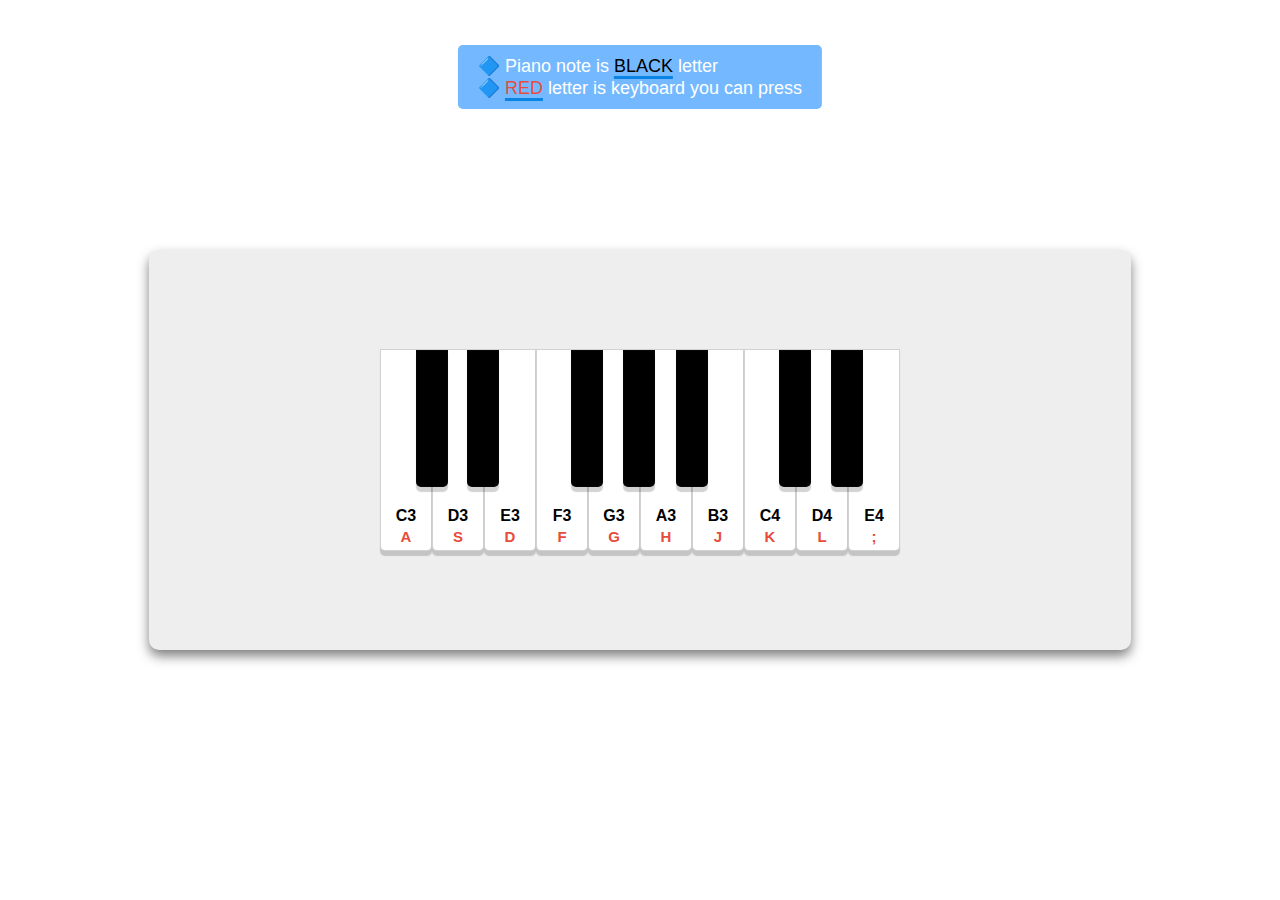
<file: day01/index.html>
<!DOCTYPE html>
<html lang="en">
    <head>
        <meta charset="UTF-8" />
        <meta name="viewport" content="width=device-width, initial-scale=1.0" />
        <link rel="stylesheet" href="style.css" />
        <title>Keyboard Piano</title>
    </head>
    <body>
        <main>
            <p class="notification">
                <span>🔷 Piano note is <span class="black color">BLACK</span> letter</span>
                <span>🔷 <span class="red color">RED</span> letter is keyboard you can press</span>
            </p>
            <div class="board">
                <div class="white-key" data-key="65">
                    <span class="note">C3</span>
                    <span class="keyboard">A</span>
                </div>
                <div class="black-key first"></div>
                <div class="white-key" data-key="83">
                    <span class="note">D3</span>
                    <span class="keyboard">S</span>
                </div>
                <div class="black-key second"></div>
                <div class="white-key" data-key="68">
                    <span class="note">E3</span>
                    <span class="keyboard">D</span>
                </div>
                <div class="white-key" data-key="70">
                    <span class="note">F3 </span>
                    <span class="keyboard">F</span>
                </div>
                <div class="black-key third"></div>
                <div class="white-key" data-key="71">
                    <span class="note">G3</span>
                    <span class="keyboard">G</span>
                </div>
                <div class="black-key forth"></div>
                <div class="white-key" data-key="72">
                    <span class="note">A3</span>
                    <span class="keyboard">H</span>
                </div>
                <div class="black-key fifth"></div>
                <div class="white-key" data-key="74">
                    <span class="note">B3</span>
                    <span class="keyboard">J</span>
                </div>
                <div class="white-key" data-key="75">
                    <span class="note">C4</span>
                    <span class="keyboard">K</span>
                </div>
                <div class="black-key sixth"></div>
                <div class="white-key" data-key="76">
                    <span class="note">D4</span>
                    <span class="keyboard">L</span>
                </div>
                <div class="black-key seventh"></div>
                <div class="white-key" data-key="186">
                    <span class="note">E4</span>
                    <span class="keyboard">;</span>
                </div>
            </div>

            <audio data-key="72" src="http://carolinegabriel.com/demo/js-keyboard/sounds/049.wav"></audio>
            <audio data-key="74" src="http://carolinegabriel.com/demo/js-keyboard/sounds/051.wav"></audio>
            <audio data-key="65" src="http://carolinegabriel.com/demo/js-keyboard/sounds/040.wav"></audio>
            <audio data-key="75" src="http://carolinegabriel.com/demo/js-keyboard/sounds/052.wav"></audio>
            <audio data-key="83" src="http://carolinegabriel.com/demo/js-keyboard/sounds/042.wav"></audio>
            <audio data-key="76" src="http://carolinegabriel.com/demo/js-keyboard/sounds/054.wav"></audio>
            <audio data-key="68" src="http://carolinegabriel.com/demo/js-keyboard/sounds/044.wav"></audio>
            <audio data-key="186" src="http://carolinegabriel.com/demo/js-keyboard/sounds/056.wav"></audio>
            <audio data-key="70" src="http://carolinegabriel.com/demo/js-keyboard/sounds/045.wav"></audio>
            <audio data-key="71" src="http://carolinegabriel.com/demo/js-keyboard/sounds/047.wav"></audio>
            <script src="./app.js"></script>
        </main>
    </body>
</html>
</file>
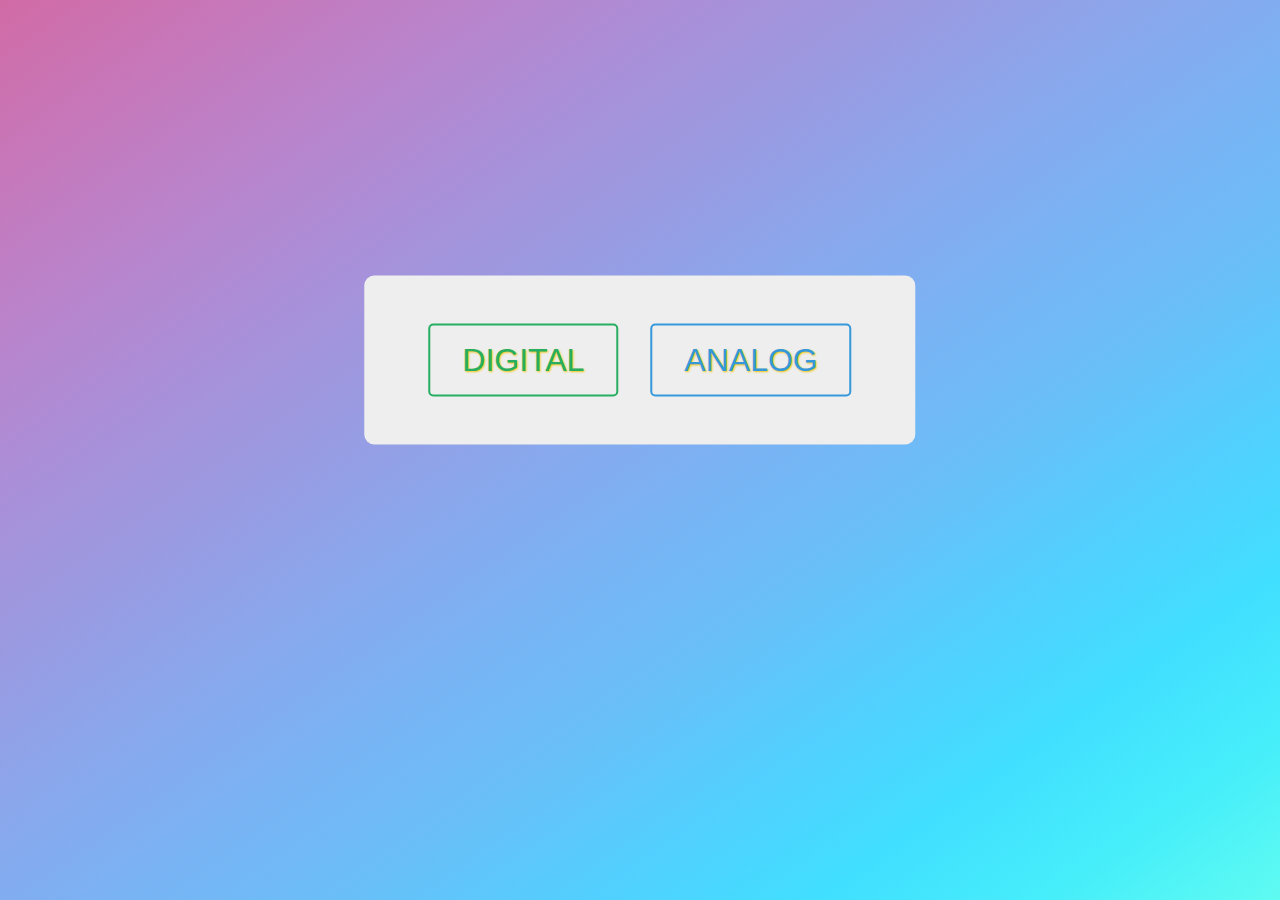
<file: day02/index.html>
<!DOCTYPE html>
<html lang="en">
    <head>
        <meta charset="UTF-8" />
        <meta name="viewport" content="width=device-width, initial-scale=1.0" />
        <link rel="stylesheet" href="./style.css" />
        <title>Clock</title>
    </head>
    <body>
        <main>
            <div class="buttons">
                <button class="digital-button">digital</button
                ><button class="analog-button">analog</button>
            </div>
            <div class="digital-clock-container hidden">
                <div class="close-button"></div>
                <div class="digital-clock">
                    <header>
                        <div>Hour</div>
                        <div>Minute</div>
                        <div>Second</div>
                    </header>
                    <div class="time">
                        <div class="digital-hour"></div>
                        :
                        <div class="digital-minute"></div>
                        :
                        <div class="digital-second"></div>
                    </div>
                </div>
            </div>
            <div class="analog-clock-container hidden">
                <div class="close-button"></div>
                <div class="analog-clock">
                    <div class="hand analog-hour"></div>
                    <div class="hand analog-minute"></div>
                    <div class="hand analog-second"></div>
                    <div class="number number1">1</div>
                    <div class="number number2">2</div>
                    <div class="number number3">3</div>
                    <div class="number number4">4</div>
                    <div class="number number5">5</div>
                    <div class="number number6">6</div>
                    <div class="number number7">7</div>
                    <div class="number number8">8</div>
                    <div class="number number9">9</div>
                    <div class="number number10">10</div>
                    <div class="number number11">11</div>
                    <div class="number number12">12</div>
                </div>
            </div>
        </main>
        <script src="./app.js"></script>
    </body>
</html>
</file>
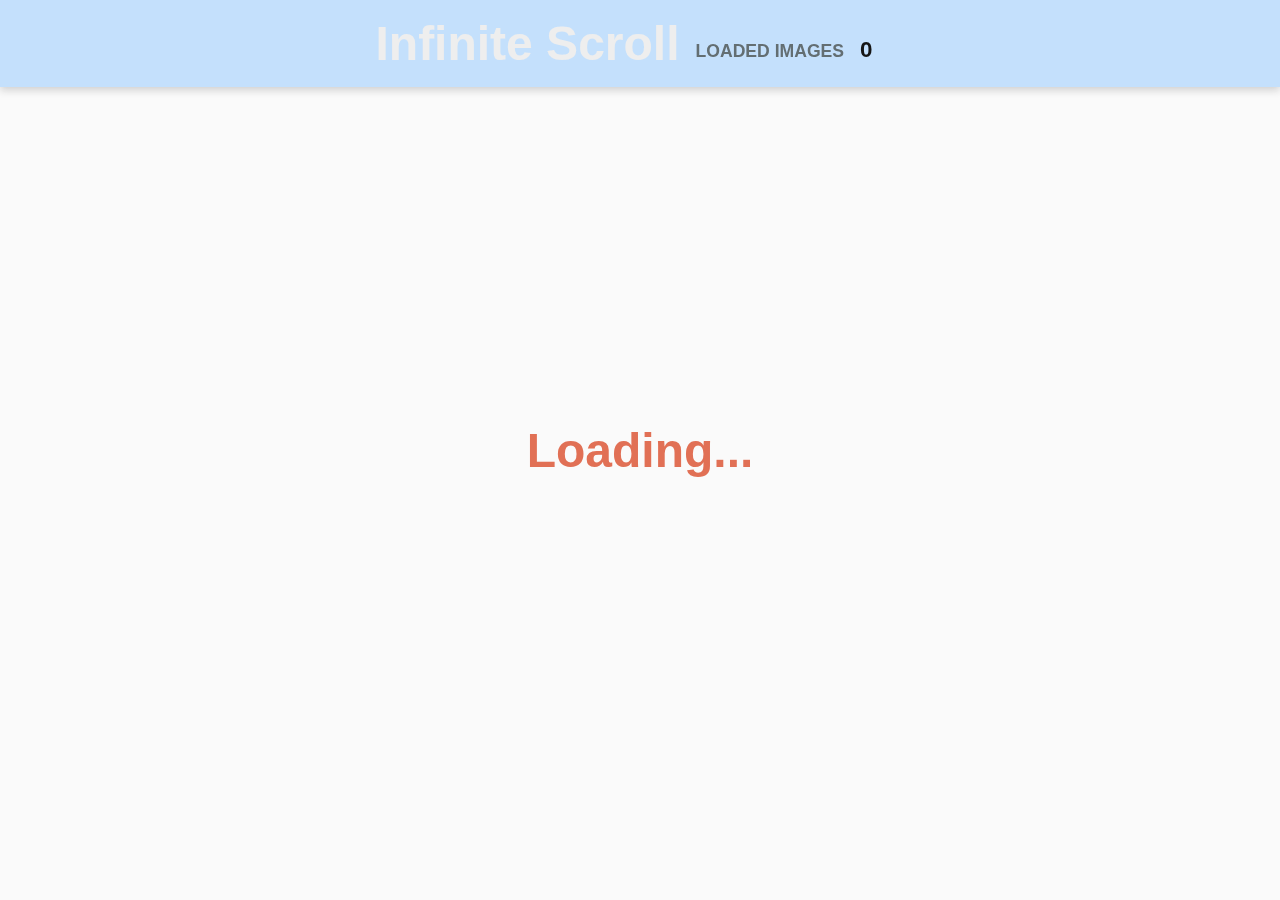
<file: day05/index.html>
<!DOCTYPE html>
<html lang="en">
    <head>
        <meta charset="UTF-8" />
        <meta name="viewport" content="width=device-width, initial-scale=1.0" />
        <link rel="stylesheet" href="style.css" />
        <title>Infinite Scroll</title>
    </head>
    <body>
        <header>
            <h1>Infinite Scroll</h1>
            <div>loaded images<span class="image-count">0</span></div>
        </header>
        <main>
            <div class="image-list"></div>
        </main>
        <div class="loader hidden">Loading...</div>
        <script src="app.js"></script>
    </body>
</html>
</file>
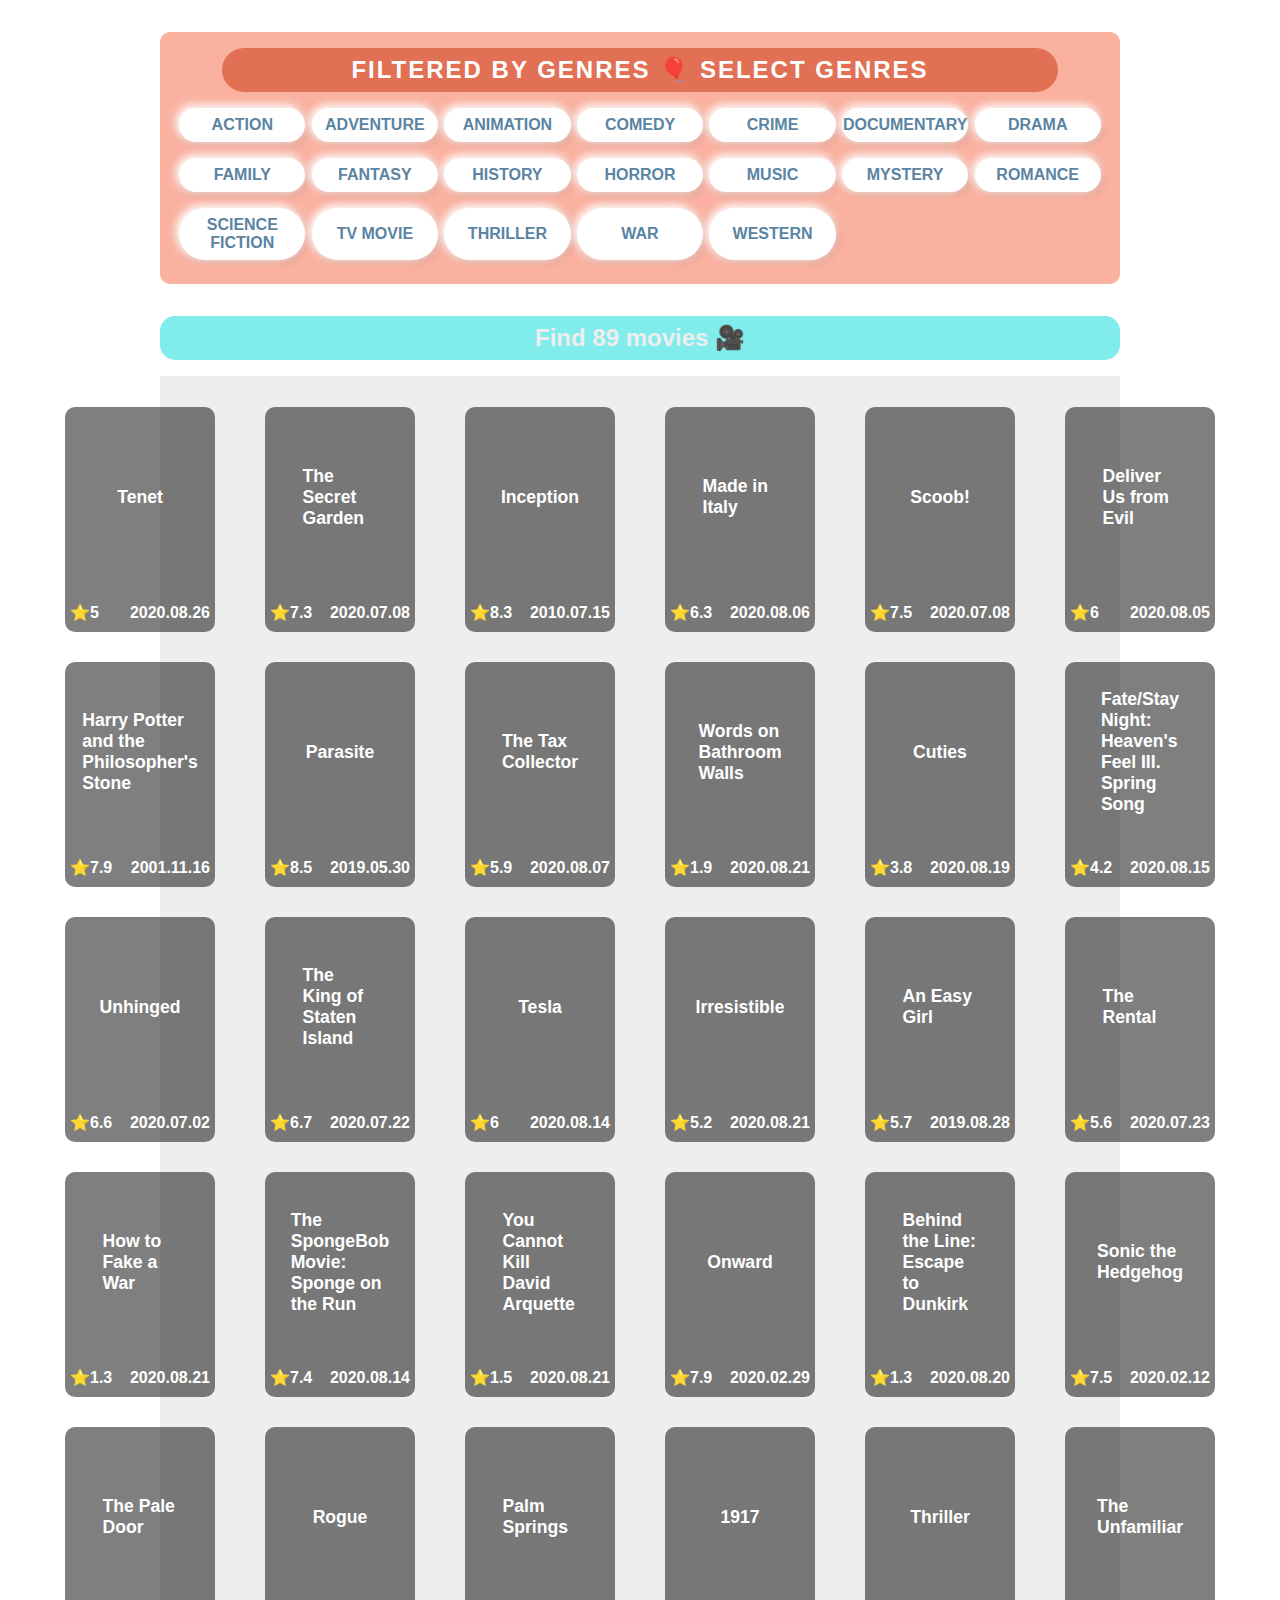
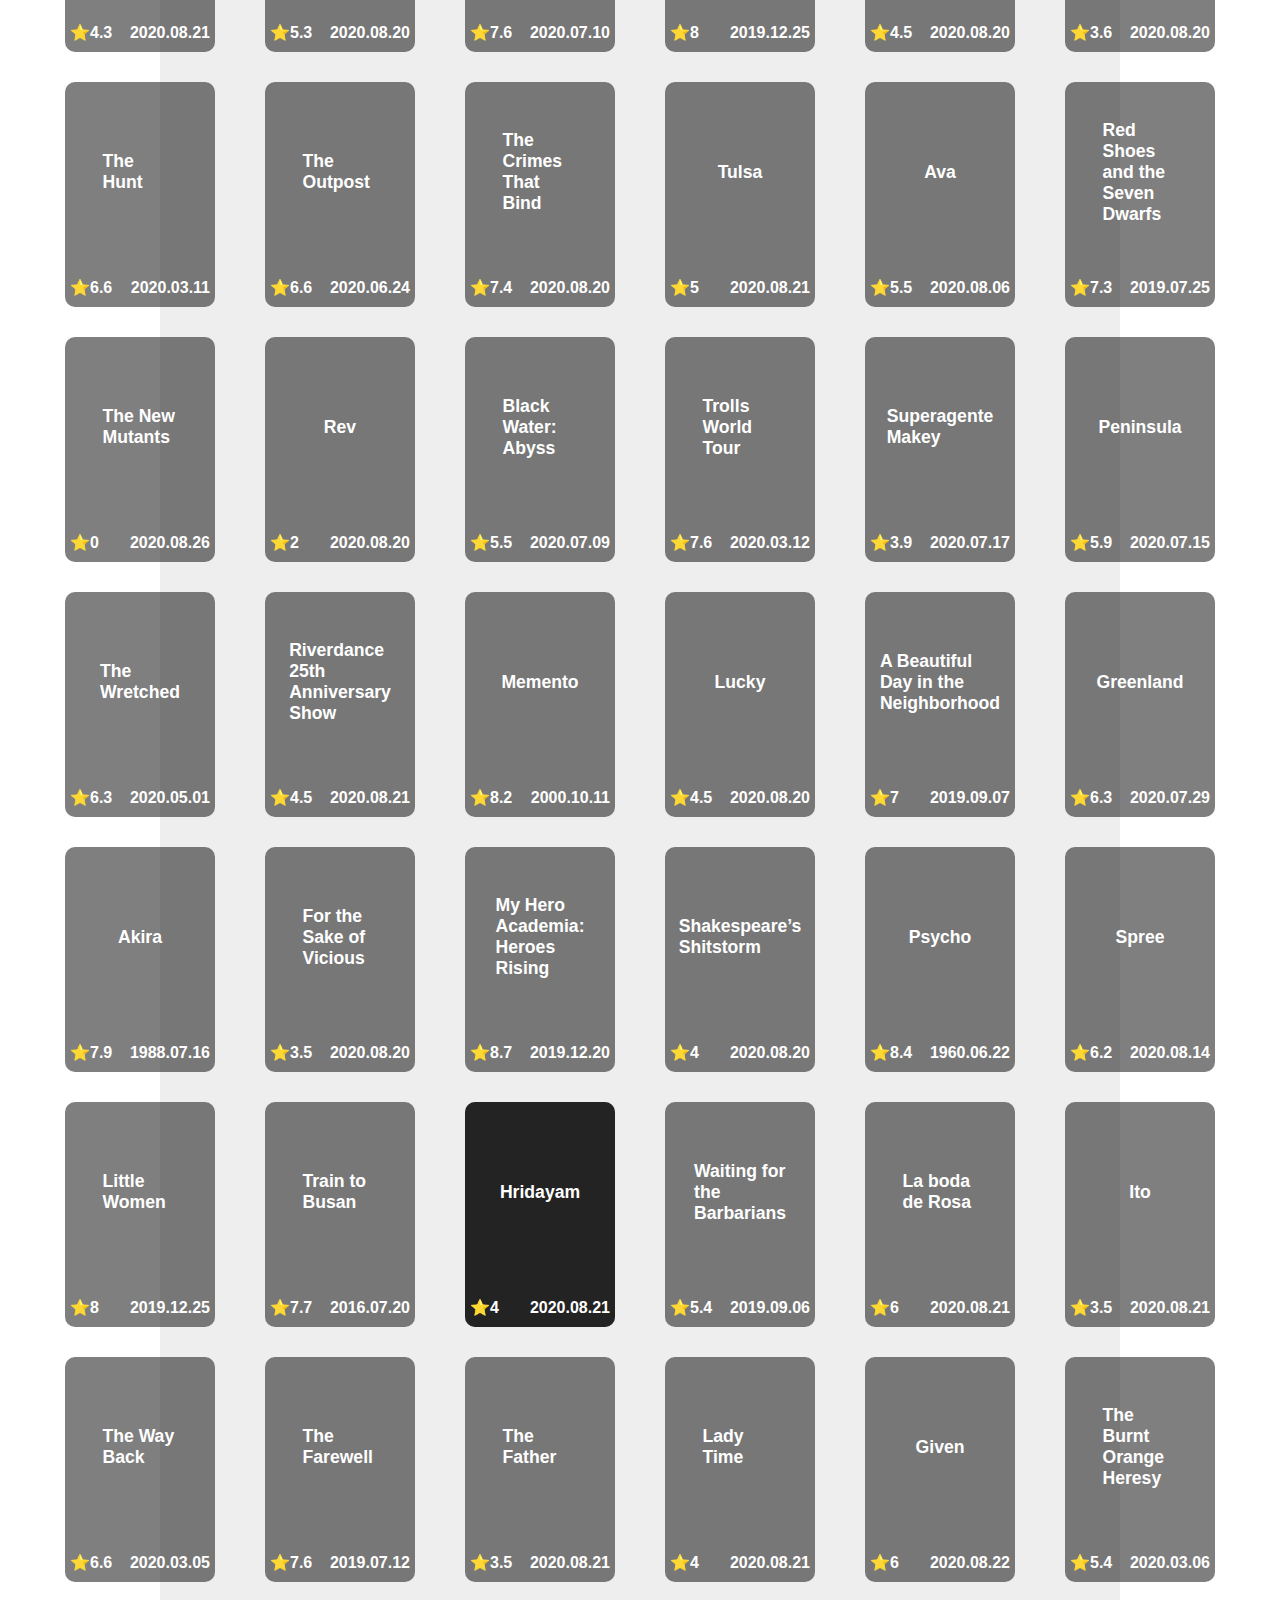
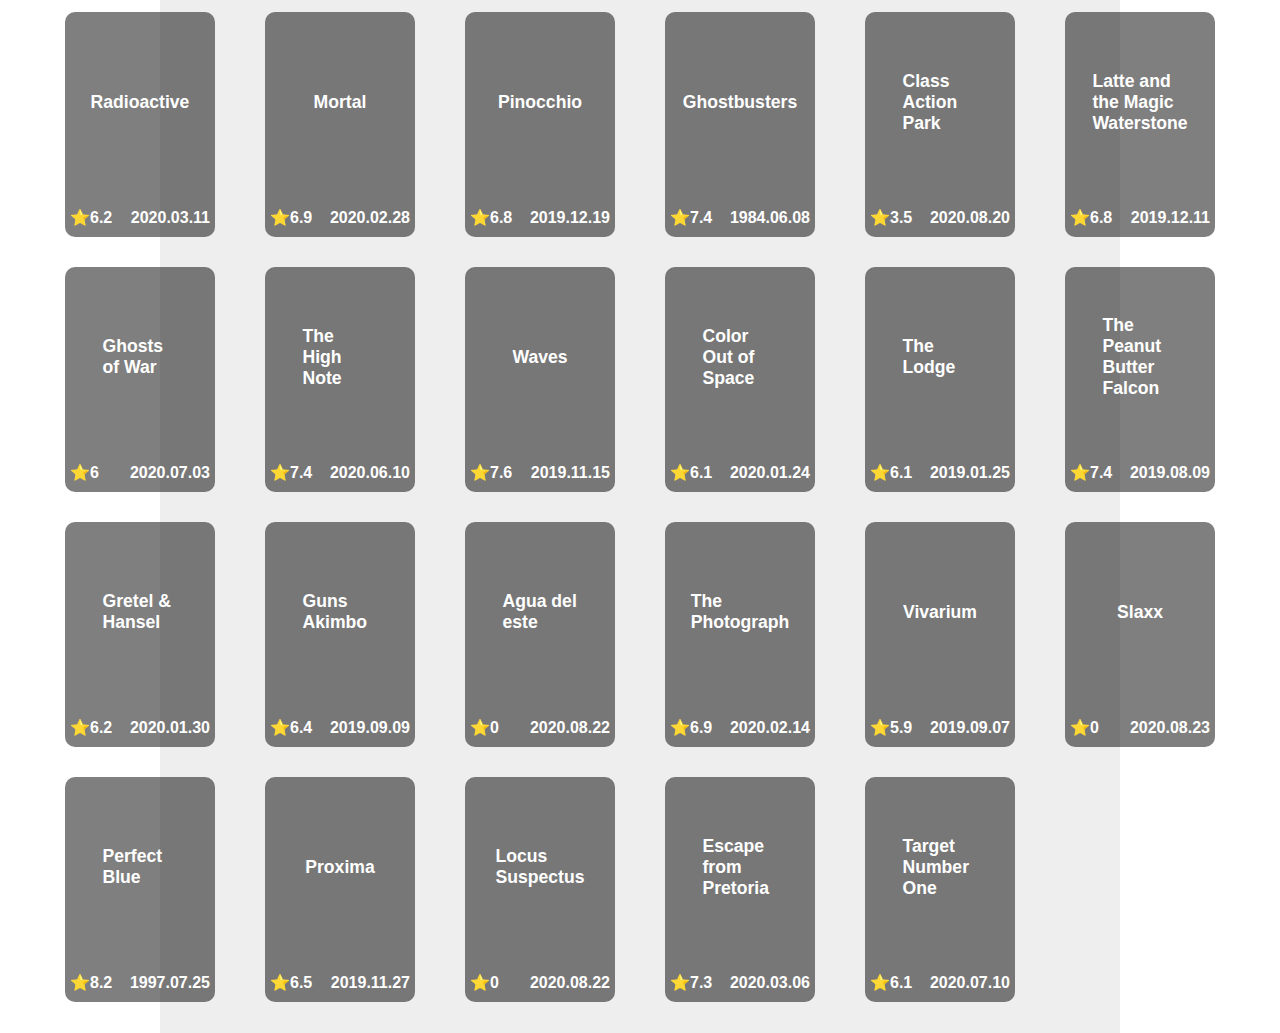
<file: day06/index.html>
<!DOCTYPE html>
<html lang="en">
    <head>
        <meta charset="UTF-8" />
        <meta name="viewport" content="width=device-width, initial-scale=1.0" />
        <link rel="stylesheet" href="style.css" />
        <title>Movie Filter</title>
    </head>
    <body>
        <div class="modal-overlay hidden"></div>
        <div class="modal hidden">
            <div class="modal-exit-button">X</div>
            <div class="left">
                <div class="poster"></div>
            </div>
            <div class="right">
                <div class="modal-title"></div>
                <div class="detail"></div>
                <div class="overview"></div>
            </div>
        </div>
        <header>
            <div class="searchbar">
                <div class="text">filtered by genres 🎈 select genres</div>
                <div class="button-container">
                    <button>Action</button>
                    <button>Adventure</button>
                    <button>Animation</button>
                    <button>Comedy</button>
                    <button>Crime</button>
                    <button>Documentary</button>
                    <button>Drama</button>
                    <button>Family</button>
                    <button>Fantasy</button>
                    <button>History</button>
                    <button>Horror</button>
                    <button>Music</button>
                    <button>Mystery</button>
                    <button>Romance</button>
                    <button>Science Fiction</button>
                    <button>TV Movie</button>
                    <button>Thriller</button>
                    <button>War</button>
                    <button>Western</button>
                </div>
            </div>
        </header>

        <main>
            <div class="message"></div>
            <div class="movie-container">
                <ul class="movielist"></ul>
            </div>
        </main>
        <script src="data.js"></script>
        <script src="app.js"></script>
    </body>
</html>
</file>
<file: day01/style.css>
* {
    padding: 0;
    margin: 0;
    box-sizing: content-box;
}
body {
    font-family: -apple-system, BlinkMacSystemFont, 'Segoe UI', Roboto, Oxygen, Ubuntu, Cantarell, 'Open Sans', 'Helvetica Neue',
        sans-serif;
}
a {
    text-decoration: none;
    color: inherit;
}
.notification {
    background-color: #74b9ff;
    color: white;
    position: absolute;
    top: 5%;
    left: 50%;
    transform: translateX(-50%);
    padding: 10px 20px;
    border-radius: 5px;
    display: flex;
    flex-direction: column;
    font-size: 18px;
}
.board {
    position: absolute;
    top: 50%;
    left: 50%;
    transform: translate(-50%, -50%);
    width: 982px;
    height: 400px;
    background-color: #eee;
    display: flex;
    justify-content: center;
    align-items: center;
    border-radius: 10px;
    box-shadow: 0 6px 12px rgba(0, 0, 0, 0.5);
}
.white-key {
    position: relative;
    width: 50px;
    height: 200px;
    background-color: white;
    border: 1px solid rgba(32, 32, 32, 0.2);
    box-shadow: 0 5px 1px rgba(32, 32, 32, 0.2);
    border-radius: 0 0 5px 5px;
    transition: all 0.03s linear;
}
.black-key {
    position: absolute;
    top: 100px;
    width: 30px;
    height: 135px;
    background-color: black;
    color: white;
    border: 1px solid rgba(32, 32, 32, 0.2);
    box-shadow: 0 5px 1px rgba(32, 32, 32, 0.2);
    border-radius: 0 0 5px 5px;
    z-index: 1;
}
.note {
    position: absolute;
    bottom: 25px;
    left: 50%;
    transform: translateX(-50%);
    font-weight: 600;
}
.keyboard {
    position: absolute;
    font-size: 15px;
    font-weight: 600;
    color: #e74c3c;
    bottom: 5px;
    left: 50%;
    transform: translateX(-50%);
}
.black {
    color: black;
}
.red {
    color: #e74c3c;
}
.color {
    border-bottom: 3px solid #0984e3;
}
.pressed {
    top: 5px;
    box-shadow: 0 0 0 transparent;
}

/*black piano key*/
.first {
    left: 267px;
}
.second {
    left: 318px;
}
.third {
    left: 422px;
}
.forth {
    left: 474px;
}
.fifth {
    left: 527px;
}
.sixth {
    left: 630px;
}
.seventh {
    left: 682px;
}
</file>
<file: day02/style.css>
* {
    padding: 0;
    margin: 0;
    box-sizing: content-box;
}
@font-face {
    font-family: 'digital-clock-font';
    src: url('font/digital-7\ \(mono\ italic\).ttf');
}
body {
    font-family: 'Gill Sans', 'Gill Sans MT', Calibri, 'Trebuchet MS', sans-serif;
    background-image: linear-gradient(
        to right bottom,
        #d16ba5,
        #c777b9,
        #ba83ca,
        #aa8fd8,
        #9a9ae1,
        #8aa7ec,
        #79b3f4,
        #69bff8,
        #52cffe,
        #41dfff,
        #46eefa,
        #5ffbf1
    );
    width: 100%;
    height: 100vh;
}
a {
    text-decoration: none;
    color: inherit;
}
main {
    position: absolute;
    top: 40%;
    left: 50%;
    transform: translate(-50%, -50%);
}
.buttons {
    background-color: #eee;
    padding: 2rem 3rem;
    border-radius: 10px;
    box-shadow: 0 5px 10xp rgba(32, 32, 32, 0.2);
}
button {
    all: unset;
    font-size: 2rem;
    margin: 1rem;
    text-transform: uppercase;
    text-shadow: 1px 1px 2px #f1c40f;
    cursor: pointer;
    padding: 1rem 2rem;
    border-radius: 5px;
}
button:first-child {
    color: #27ae60;
    border: 2px solid #27ae60;
}
button:last-child {
    color: #3498db;
    border: 2px solid #3498db;
}
button:first-child:hover {
    background-color: #27ae60;
    color: white;
}
button:last-child:hover {
    background-color: #3498db;
    color: white;
}
.hidden {
    display: none;
}
.close-button {
    position: absolute;
    top: -40px;
    right: -40px;
    background-image: url('./image/x.png');
    background-position: center center;
    background-size: cover;
    background-repeat: no-repeat;
    width: 40px;
    height: 40px;
    cursor: pointer;
    opacity: 0.5;
    transition: opacity 0.5s linear;
}
.close-button:hover {
    opacity: 0.9;
}

.digital-clock-container {
    width: 100%;
    position: relative;
    padding: 3rem;
}
.digital-clock {
    display: flex;
    flex-direction: column;
    justify-content: center;
    align-items: center;
    position: relative;
    font-family: digital-clock-font;
    background-color: rgba(0, 0, 0, 0.8);
    border-radius: 10px;
}
header {
    font-size: 2.5rem;
    font-family: 'Franklin Gothic Medium', 'Arial Narrow', Arial, sans-serif;
    color: white;
    display: grid;
    grid-template-columns: repeat(3, 1fr);
    padding: 0 1rem;
}
header > div {
    padding: 0.5rem 1rem;
    text-align: center;
}
.time {
    color: #d63031;
    display: flex;
    justify-content: center;
    align-items: center;
    font-size: 5rem;
}
.time > div {
    margin: 0.5rem 1rem;
}

.analog-clock {
    position: relative;
    width: 400px;
    height: 400px;
    border-radius: 50%;
    border: 5px solid black;
    background-color: #eee;
    padding: 2rem;
}

.analog-clock:after {
    content: '';
    position: absolute;
    top: 50%;
    left: 50%;
    transform: translate(-50%, -50%);
    width: 30px;
    height: 30px;
    border-radius: 50%;
    background-color: #bdc3c7;
    z-index: 6;
}

/* hand */
.hand {
    --rotate-degree: 0;
    position: absolute;
    bottom: 50%;
    left: 50%;
    transform: translateX(-50%) rotate(var(--rotate-degree));
    transform-origin: bottom;
    z-index: 5;
}
.analog-hour {
    height: 30%;
    width: 8px;
    background-color: #2c3e50;
}
.analog-minute {
    height: 40%;
    width: 8px;
    background-color: #16a085;
}
.analog-second {
    height: 45%;
    width: 4px;
    background-color: #f39c12;
}

.analog-hour:after {
    content: '';
    position: absolute;
    top: -40px;
    left: 50%;
    transform: translateX(-50%);
    border-right: 20px solid transparent;
    border-top: 20px solid transparent;
    border-left: 20px solid transparent;
    border-bottom: 20px solid #2c3e50;
    border-radius: 5px;
}
.analog-minute:after {
    content: '';
    position: absolute;
    top: -40px;
    left: 50%;
    transform: translateX(-50%);
    border-right: 20px solid transparent;
    border-top: 20px solid transparent;
    border-left: 20px solid transparent;
    border-bottom: 20px solid #16a085;
    border-radius: 5px;
}
.analog-second:after {
    content: '';
    position: absolute;
    top: -30px;
    left: 50%;
    transform: translateX(-50%);
    border-right: 15px solid transparent;
    border-top: 15px solid transparent;
    border-left: 15px solid transparent;
    border-bottom: 15px solid #f39c12;
    border-radius: 5px;
}

/* number */
.number {
    --rotate-degree: 0;
    position: absolute;
    top: 0;
    left: 0;
    width: 100%;
    height: 100%;
    text-align: center;
    font-size: 2rem;
    font-weight: 600;
    transform: rotate(var(--rotate-degree));
}
.number1 {
    --rotate-degree: 30deg;
}
.number2 {
    --rotate-degree: 60deg;
}
.number3 {
    --rotate-degree: 90deg;
}
.number4 {
    --rotate-degree: 120deg;
}
.number5 {
    --rotate-degree: 150deg;
}
.number6 {
    --rotate-degree: 180deg;
}
.number7 {
    --rotate-degree: 210deg;
}
.number8 {
    --rotate-degree: 240deg;
}
.number9 {
    --rotate-degree: 270deg;
}
.number10 {
    --rotate-degree: 300deg;
}
.number11 {
    --rotate-degree: 330deg;
}
.number12 {
    --rotate-degree: 0;
}
</file>
<file: day05/style.css>
* {
    padding: 0;
    margin: 0;
    box-sizing: content-box;
}
body {
    font-family: 'Alata', sans-serif;
    background-color: #eee;
}
a {
    text-decoration: none;
    color: inherit;
}
header {
    position: fixed;
    top: 0;
    left: 0;
    background-color: rgba(116, 185, 255, 0.4);
    padding: 1rem 0;
    width: 100vw;
    color: #eee;
    box-shadow: 0 3px 8px rgba(32, 32, 32, 0.2);
    display: flex;
    justify-content: center;
    align-items: flex-end;
    z-index: 2;
}
h1 {
    text-align: center;
    font-size: 3rem;
}
header > div {
    text-align: center;
    color: #636e72;
    font-size: 1.1rem;
    font-weight: 600;
    padding: 0.5rem 0;
    text-transform: uppercase;
    margin: 0 1rem;
}
.image-count {
    margin: 0 1rem;
    font-size: 1.4rem;
    color: rgba(21, 21, 21);
}

.loader {
    position: fixed;
    width: 100vw;
    height: 100vh;
    top: 0;
    left: 0;
    font-size: 3rem;
    font-weight: 600;
    color: #e17055;
    background-color: rgb(255, 255, 255, 0.7);
    display: flex;
    justify-content: center;
    align-items: center;
    transition: all 0.5s ease-in-out;
}
.message {
    position: absolute;
    bottom: 1%;
    left: 50%;
    transform: translate(-50%, 0);
    font-size: 2rem;
    font-weight: 600;
}
main {
    width: 80%;
    display: flex;
    flex-direction: column;
    justify-content: center;
    align-items: center;
    background-color: #eee;
    margin: 0 auto;
    border-radius: 5px;
    padding-top: 150px;
}
.image-list {
    display: grid;
    grid-template-columns: repeat(3, 350px);
    margin: 0 auto;
    position: relative;
}
.image {
    margin: 15px auto;
    border-radius: 10px;
    overflow: hidden;
    width: 300px;
    height: 300px;
    box-shadow: 0 4px 8px rgba(21, 21, 21, 0.4);
    transition: 0.3s all ease-in-out;
    position: relative;
    cursor: pointer;
}
.image:after {
    content: '';
    position: absolute;
    top: 0;
    left: 0;
    bottom: 0;
    right: 0;
    background-color: rgba(0, 0, 0, 0.3);
    transition: 0.3s all ease-in-out;
}
.image:hover {
    transform: translateY(-10px);
    transform: scale(1.1);
}
.image:hover:after {
    background-color: transparent;
}
.location {
    position: absolute;
    top: 10px;
    left: 10px;
    color: #fff;
    font-weight: 600;
    font-size: 0.9rem;
    transition: 0.2s all ease-in-out;
}
.like {
    position: absolute;
    bottom: 10px;
    right: 10px;
    color: #c0392b;
    font-weight: 600;
    transition: 0.2s all ease-in-out;
    font-size: 1.2rem;
}
.hidden {
    display: none;
}
@media (max-width: 992px) {
    .image-list {
        grid-template-columns: repeat(3, 200px);
    }
    .image {
        margin: 7px auto;
        width: 180px;
        height: 180px;
    }
    h1 {
        font-size: 2.4rem;
    }
    header > div {
        font-size: 0.9rem;
    }
}
</file>
<file: day06/style.css>
* {
    padding: 0;
    margin: 0;
    box-sizing: border-box;
}
body {
    font-family: -apple-system, BlinkMacSystemFont, 'Segoe UI', Roboto, Oxygen, Ubuntu, Cantarell, 'Open Sans', 'Helvetica Neue', sans-serif;
}
a {
    text-decoration: none;
    color: inherit;
}
header {
    width: 100%;
    margin: 2rem 0;
}
.searchbar {
    display: flex;
    flex-direction: column;
    justify-content: center;
    align-items: center;
    width: 75%;
    margin: 0 auto;
    background-color: #fab1a0;
    padding: 1rem;
    border-radius: 10px;
}
.text {
    display: flex;
    width: 90%;
    justify-content: center;
    align-items: center;
    text-transform: uppercase;
    text-align: center;
    font-size: 1.5rem;
    font-weight: 600;
    color: white;
    background-color: #e17055;
    padding: 0.5rem 0;
    margin-bottom: 0.5rem;
    border-radius: 40px;
    letter-spacing: 2px;
}

.button-container {
    display: grid;
    grid-template-columns: repeat(7, 1fr);
    grid-template-rows: repeat(3 1fr);
}
button {
    all: unset;
    display: inline-block;
    font-size: 1rem;
    font-weight: 600;
    text-transform: uppercase;
    text-align: center;
    padding: 0.5rem 0;
    color: #5a84a2;
    background-color: #fff;
    border-radius: 40px;
    box-shadow: -2px -2px 8px rgba(255, 255, 255, 1), -2px -2px 12px rgba(255, 255, 255, 0.5), inset 2px 2px 4px rgba(255, 255, 255, 0.1),
        2px 2px 8px rgba(0, 0, 0, 0.15);
    margin: 0.5rem 0.2rem;
    transition: all 0.2s ease-in-out;
    cursor: pointer;
}
button:hover {
    box-shadow: inset -2px -2px 8px rgba(255, 255, 255, 1), inset -2px -2px 12px rgba(255, 255, 255, 0.5),
        inset 2px 2px 4px rgba(255, 255, 255, 0.1), 2px 2px 8px rgba(0, 0, 0, 0.15);
}
button:active {
    transform: scale(1.09);
}
.clicked {
    background-color: #f8c291;
}
main {
    display: flex;
    flex-direction: column;
    justify-content: center;
    align-items: center;
}
.message {
    width: 75%;
    color: #eee;
    background-color: #81ecec;
    padding: 0.5rem 0;
    margin-bottom: 1rem;
    border-radius: 15px;
    text-align: center;
    font-size: 1.5rem;
    font-weight: 600;
}
.movie-container {
    width: 75%;
    background-color: #eee;
    display: flex;
    justify-content: center;
    align-items: center;
    padding: 1rem 0;
}
.movielist {
    display: grid;
    grid-template-columns: repeat(6, 200px);
}
.movie {
    position: relative;
    width: 150px;
    height: 225px;
    margin: 15px auto;
    border-radius: 10px;
    cursor: pointer;
    position: relative;
    transition: all 0.3s ease-in-out;
    overflow: hidden;
}
.movie:after {
    content: '';
    position: absolute;
    top: 0;
    left: 0;
    right: 0;
    bottom: 0;
    background-color: rgba(0, 0, 0, 0.5);
    transition: all 0.3s ease-in-out;
}
.movie:hover {
    transform: scale(1.1);
}
.movie:hover.movie:after {
    background-color: transparent;
}
.contents {
    position: absolute;
    color: #fff;
    font-weight: 600;
    z-index: 1;
    transition: all 0.2s ease-in-out;
}
.title {
    top: 40%;
    left: 50%;
    transform: translate(-50%, -50%);
    font-size: 1.1rem;
}
.rating {
    bottom: 10px;
    left: 5px;
}
.released {
    bottom: 10px;
    right: 5px;
}
.movie:hover .title,
.movie:hover .rating,
.movie:hover .released {
    opacity: 0;
}
.modal-overlay {
    position: fixed;
    top: 0;
    left: 0;
    width: 100%;
    height: 100%;
    z-index: 2;
    background-color: rgba(0, 0, 0, 0.5);
    animation: show 0.3s ease-in-out;
}
.modal {
    width: 750px;
    height: 450px;
    background-color: #80b0df;
    border-radius: 10px;
    position: absolute;
    left: 50%;
    transform: translate(-50%, 50%);
    z-index: 3;
    display: grid;
    grid-template-columns: 40% 60%;
    color: white;
    animation: show 0.3s ease-in-out;
}
.left {
    display: flex;
    flex-direction: column;
    justify-content: center;
    align-items: center;
}

.poster {
    grid-column: 1;
    width: 220px;
    height: 320px;
    border-radius: 10px;
    overflow: hidden;
    box-shadow: 0 4px 8px rgba(32, 32, 32, 0.5);
}
.right {
    display: flex;
    flex-direction: column;
    justify-content: center;
    align-items: flex-start;
    padding: 0 2rem;
}

.modal-title {
    grid-column: 2;
    font-size: 2rem;
    font-weight: 700;
    margin-bottom: 0.5rem;
}
.detail {
    grid-column: 2;
    font-size: 1rem;
    margin-bottom: 0.5rem;
    font-weight: 600;
}
.overview {
    grid-column: 2;
    font-size: 1.1rem;
    margin-bottom: 0.5rem;
    overflow: auto;
    height: 200px;
}
.modal-exit-button {
    position: absolute;
    top: 10px;
    left: 50%;
    transform: translate(-50%, 0%);
    background-color: #0984e3;
    border-radius: 50%;
    border: 2px solid #eee;
    cursor: pointer;
    transition: all 0.3s ease-in-out;
    font-size: 2rem;
    font-weight: 700;
    width: 50px;
    text-align: center;
    padding: 0 0.5rem;
}
.modal-exit-button:hover {
    background-color: #2c3e50;
}
.divider {
    margin: 0 8px;
    color: silver;
}
.hidden {
    display: none;
}

@keyframes show {
    from {
        opacity: 0;
    }
    to {
        opacity: 1;
    }
}
@keyframes hide {
    from {
        opacity: 0;
    }
    to {
        opacity: 1;
    }
}
@media (max-width: 992px) {
    .button-container {
        grid-template-columns: repeat(5, 1fr);
        grid-template-rows: repeat(4 1fr);
    }
    .text {
        font-size: 1.2rem;
    }
    button {
        font-size: 0.8rem;
    }
    .movie-container {
        width: 90%;
    }
    .movielist {
        display: grid;
        grid-template-columns: repeat(4, 180px);
    }
}
</file>
